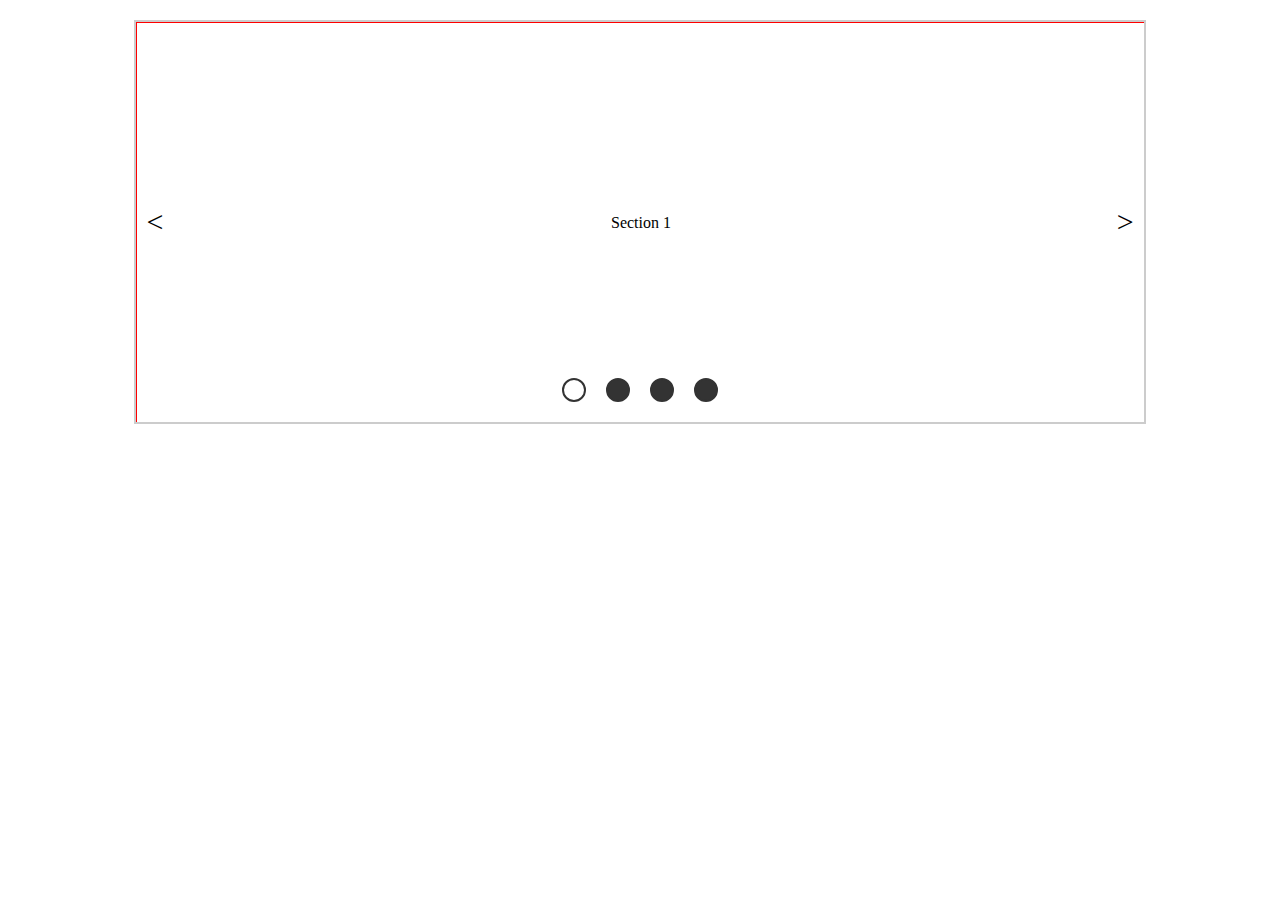
<file: image_slider/index.html>
<!DOCTYPE html>
<html lang="en">
<link rel="stylesheet" href="./style.css">
<head>
    <meta charset="UTF-8">
    <meta name="viewport" content="width=device-width, initial-scale=1.0">
    <title>Document</title>
</head>
<body>
    <div class="container">
        <div class="carousel">
            <div class="slider">
            
                <section> Section 1 </section>
                <section> Section 2 </section>
                <section> Section 3 </section>
                <section> Section 4 </section>
            </div>
            <div class="controls">
                <div class="arrow left"> &lt; </div>
                <div class="arrow right"> &gt; </div>
                <ul>
                    <li class="selected"></li>
                    <li></li>
                    <li></li>
                    <li></li>
                </ul>
            </div>

        </div>
    </div>
    <script src="./index.js"></script>
</body>
</html>
</file>
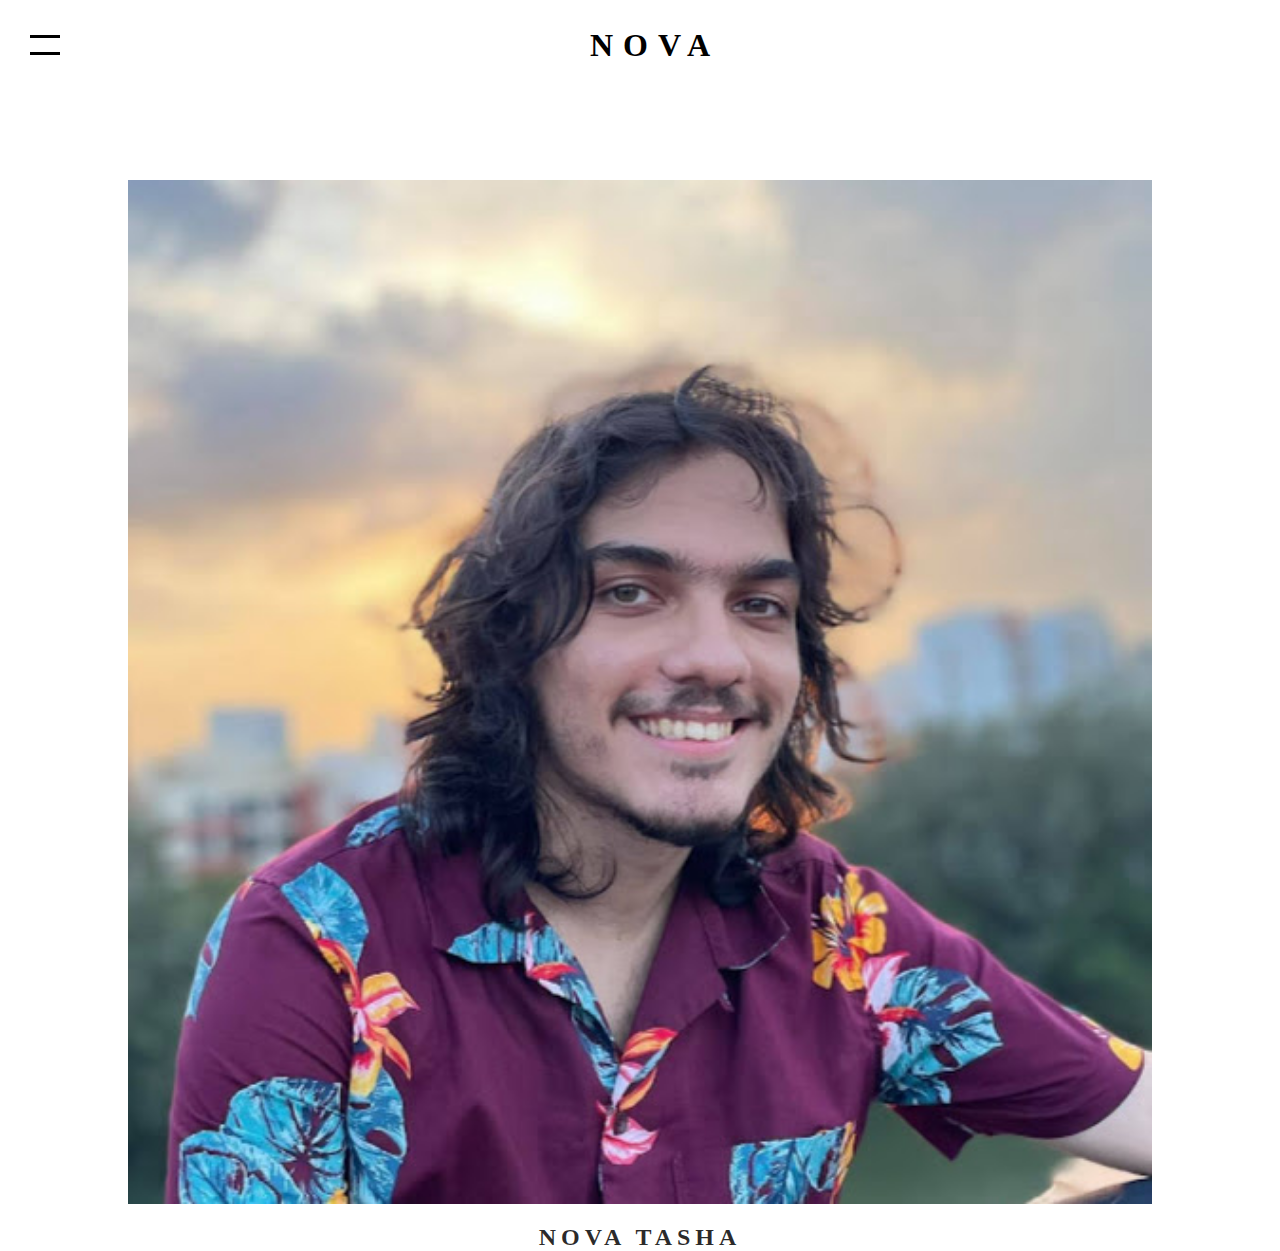
<file: mobile_drop/index.html>
<!DOCTYPE html>
<html lang="en">
<head>
    <meta charset="UTF-8">
    <meta name="viewport" content="width=device-width, initial-scale=1.0">
    <title>Document</title>
    <link rel="stylesheet" href="./style.css">
</head>
<body>
    <nav>
        <div class="hamburger-menu">
            <div></div>
            <div></div>
        </div>
        <h1> NOVA </h1>
    </nav>
    <div class="menu">
        <ul>
            <li> ABOUT </li>
            <li> SERVICES </li>
            <li> CLIENTS</li>
            <li> CONTACT </li>
        </ul>
    </div>
    <script src="./index.js"></script>
    <div class="img-wrapper">
        <img src="./unnamed.jpg">
        <h2> NOVA TASHA </h2>
    </div>
</body>
</html>
</file>
<file: image_slider/style.css>
.container {
    width: 80%;
    margin: 20px auto;
}

.carousel {
    border: 2px solid #ccc;
    height: 400px;
    position: relative;
    overflow: hidden;
    
}
.slider {
    height: 100%;
    display: flex;
    width: 400%;
    border: 1px solid red;
    transition: transform 0.5s ease-in-out;
}

.slider section {
    flex-basis: 100%;
    display: flex;
    align-items: center;
    justify-content: center;
}

.controls .arrow {
    position: absolute;
    top: 50%;
}
.arrow.left {
    left: 10px;
}
.arrow.right {
    right: 10px;
}

.arrow {
    font-size: 30px;
    transform: translateY(-50%);
}
.controls ul {
    position: absolute;
    bottom: 10px;
    left: 50%;
    transform: translateX(-50%);
    display: flex;
    padding: 0;
    margin: 0;
}

.controls ul li {
    width: 20px;
    height: 20px;
    list-style: none;
    cursor: pointer;
    border: 2px solid #333;
    border-radius: 50px;
    margin: 10px 10px;
    background: #333;
}

.controls ul li.selected {
    background: transparent;
}
</file>
<file: mobile_drop/style.css>
* {
    margin: 0;
    padding: 0;
    box-sizing: border-box;
}

nav {
    height: 10vh;
    position: relative;
    display: flex;
    padding: 20px 10px;
    align-items: center;
    z-index: 9999;
    padding: 10px 30px;
}
.menu {
    position: fixed; /* Fixed positioning makes the element stay in the same place even if the page is scrolled */
    top: 0; /* Position at the top of the screen */
    left: 0; /* Position at the left of the screen */
    width: 100%; /* Cover the full width of the screen */
    height: 100vh; /* Cover the full height of the screen */

}
h1 {
    margin-right: auto;
    margin-left: auto;
    letter-spacing: 10px;
    font-size: 2rem;
    transition: color 0.3s ease;
}

h1.black {
    color: rgb(255, 255, 255);
    opacity: 0;
}

.hamburger-menu {
    width: 30px;
    height: 20px;
    display: flex;
    flex-direction: column;
    justify-content: space-between;
    cursor: pointer;
    
}

.hamburger-menu div {
    width: 100%;
    height: 3px;
    background-color: #000;
    transition: all 0.3s ease;
}

.hamburger-menu.active div:nth-child(1) {
    transform: rotate(405deg) translate(5px, 5px);
    background-color: azure;
}

.hamburger-menu.active div:nth-child(2) {
    transform: rotate(315deg) translate(7px, -6px);
    background-color: azure;
}

.menu {
    position: fixed;
    top: -100%; /* Start from above the screen */
    left: 0;
    width: 100%;
    height: 100vh;
    transition: top 0.3s ease; /* Add transition for the top property */
    background: rgba(0, 0, 0, 0.9); /* Black background with transparency */

}
.menu.active {
    top: 0; /* Move to the top of the screen when active */
    backdrop-filter: blur(5px);
}

.img-wrapper {
    display: flex;
    margin-top: 10vh;
    flex-direction: column;
    justify-content: flex-start;
    flex-direction: column;
    align-items: center;
    height: 90vh;
    width: 80vw;
    margin-left: auto;
    margin-right: auto;
    gap: 20px;
}
img {
    width: 100%;
}
h2 {
    font-size: 1.5rem;
    color:rgba(29, 28, 28, 0.95);
    letter-spacing: 5px;
}

ul {
    list-style: none;
    display: flex;
    flex-direction: column;
    justify-content: center;
    align-items: center;
    gap: 50px;
    font-size: 1.9rem;
    color: rgba(255, 255, 255, 0.762);
    height: 100%;
    width: 100%;
}

li:hover {
    color: rgba(245, 168, 116, 0.95);
    
}
</file>
